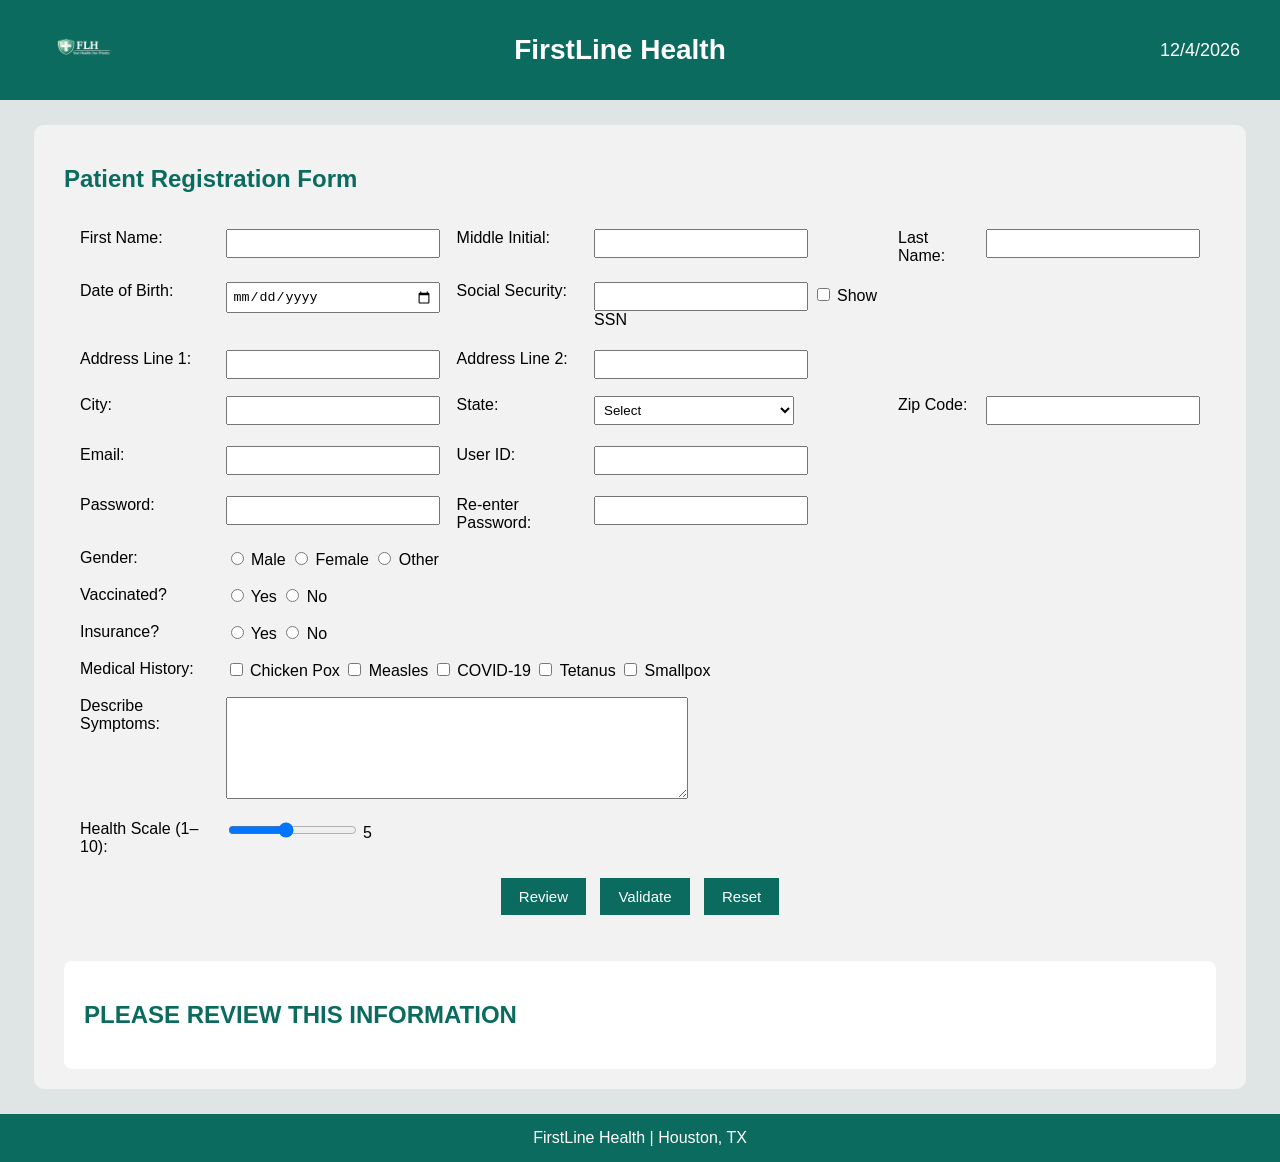
<file: index.html>
<!DOCTYPE html>
<html lang="en">

<head>

<meta charset="UTF-8">

<meta name="viewport"
content="width=device-width, initial-scale=1.0">

<title>FirstLine Health</title>

<link rel="stylesheet"
href="style.css">

<script src="script.js" defer></script>

</head>

<body>

<div id="header">

<div class="logo-section">

<img src="./logo.png"
alt="FLH Logo"
class="logo">

</div>

<div class="title-section">

<h1>FirstLine Health</h1>

</div>

<div id="currentDate"></div>

</div>

<div id="main">

<h2>Patient Registration Form</h2>

<form action="thankyou.html"
id="patientForm"
onsubmit="return false;">

<table>

<tr>

<td>First Name:</td>

<td>
<input type="text"
id="firstName"
oninput="validateFirstName()">

<span class="error"
id="firstNameError"></span>
</td>

<td>Middle Initial:</td>

<td>
<input type="text"
maxlength="1">
</td>

<td>Last Name:</td>

<td>
<input type="text"
id="lastName"
oninput="validateLastName()">

<span class="error"
id="lastNameError"></span>
</td>

</tr>

<tr>

<td>Date of Birth:</td>

<td>
<input type="date"
id="dob"
onblur="validateDOB()">

<span class="error"
id="dobError"></span>
</td>

<td>Social Security:</td>

<td>

<input type="password"
id="ssn"
maxlength="11"
oninput="validateSSN()">

<label>

<input type="checkbox"
onclick="toggleSSN()">

Show SSN

</label>

<span class="error"
id="ssnError"></span>

</td>

</tr>

<tr>

<td>Address Line 1:</td>

<td>
<input type="text"
id="address1">
</td>

<td>Address Line 2:</td>

<td>
<input type="text"
id="address2">
</td>

</tr>

<tr>

<td>City:</td>

<td>
<input type="text"
id="city">
</td>

<td>State:</td>

<td>

<select id="state">

<option value="">Select</option>

<option>TX</option>
<option>CA</option>
<option>NY</option>
<option>FL</option>
<option>WA</option>

</select>

</td>

<td>Zip Code:</td>

<td>
<input type="text"
id="zip"
maxlength="5"
oninput="validateZip()">

<span class="error"
id="zipError"></span>
</td>

</tr>

<tr>

<td>Email:</td>

<td>
<input type="text"
id="email"
oninput="validateEmail()">

<span class="error"
id="emailError"></span>
</td>

<td>User ID:</td>

<td>
<input type="text"
id="userId"
oninput="validateUserID()">

<span class="error"
id="userIdError"></span>
</td>

</tr>

<tr>

<td>Password:</td>

<td>
<input type="password"
id="password"
oninput="validatePasswordStrength()">

<span class="error"
id="passwordError"></span>
</td>

<td>Re-enter Password:</td>

<td>
<input type="password"
id="confirmPassword"
oninput="validatePasswordMatch()">

<span class="error"
id="confirmPasswordError"></span>
</td>

</tr>

<tr>

<td>Gender:</td>

<td colspan="5">

<label><input type="radio" name="gender"> Male</label>

<label><input type="radio" name="gender"> Female</label>

<label><input type="radio" name="gender"> Other</label>

</td>

</tr>

<tr>

<td>Vaccinated?</td>

<td colspan="5">

<label><input type="radio" name="vaccine"> Yes</label>

<label><input type="radio" name="vaccine"> No</label>

</td>

</tr>

<tr>

<td>Insurance?</td>

<td colspan="5">

<label><input type="radio" name="insurance"> Yes</label>

<label><input type="radio" name="insurance"> No</label>

</td>

</tr>

<tr>

<td>Medical History:</td>

<td colspan="5">

<label><input type="checkbox"> Chicken Pox</label>

<label><input type="checkbox"> Measles</label>

<label><input type="checkbox"> COVID-19</label>

<label><input type="checkbox"> Tetanus</label>

<label><input type="checkbox"> Smallpox</label>

</td>

</tr>

<tr>

<td>Describe Symptoms:</td>

<td colspan="5">

<textarea id="symptoms"></textarea>

</td>

</tr>

<tr>

<td>Health Scale (1–10):</td>

<td colspan="5">

<input type="range"
id="salary"
min="1"
max="10"
value="5"
oninput="updateSlider()">

<span id="salaryValue">5</span>

</td>

</tr>

<tr>

<td colspan="6"
align="center">

<button type="button"
onclick="reviewForm()">
Review
</button>

<button type="button"
onclick="validateForm()">
Validate
</button>

<input type="reset"
value="Reset">

<button type="button"
id="submitBtn"
style="display:none;"
onclick="goToThankYou()">

Submit

</button>

</td>

</tr>

</table>

</form>

<div id="reviewSection">

<h2>PLEASE REVIEW THIS INFORMATION</h2>

<div id="reviewOutput"></div>

</div>

</div>

<div id="footer">

FirstLine Health | Houston, TX

</div>

</body>
</html>
</file>
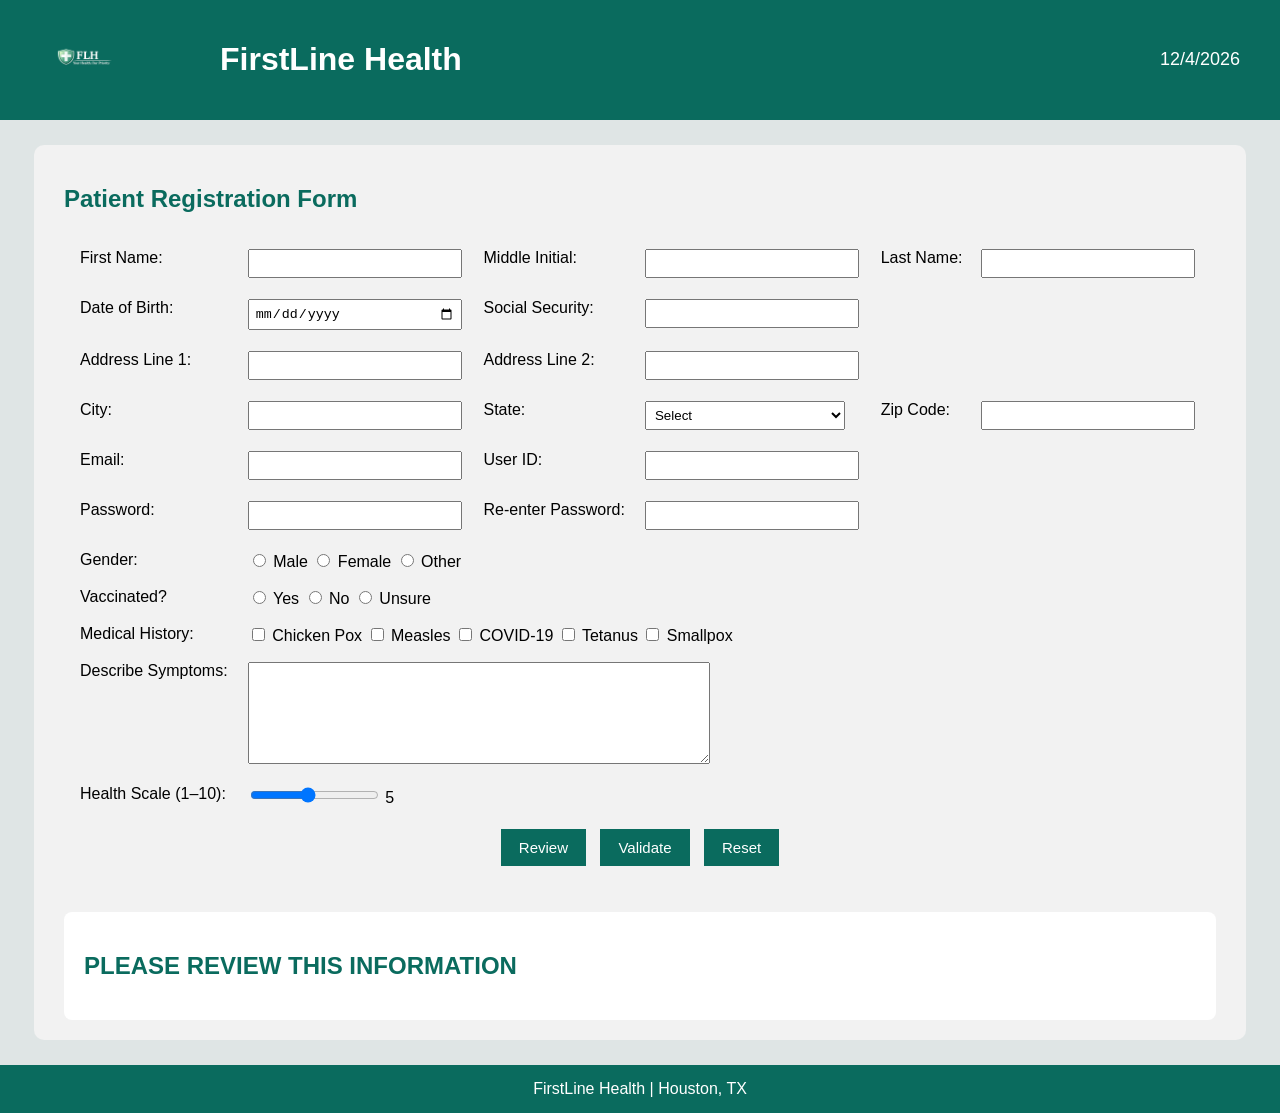
<file: Homework3.html>
<!DOCTYPE html>
<html lang="en">

<head>

<meta charset="UTF-8">

<title>FirstLine Health - Patient Registration</title>

<link rel="stylesheet" href="style.css">

<script src="script.js" defer></script>

<script>
window.onload = function() {

    const dateElement =
    document.getElementById("currentDate");

    const today = new Date();

    const options = {
        weekday: 'long',
        year: 'numeric',
        month: 'long',
        day: 'numeric'
    };

    dateElement.innerHTML =
    today.toLocaleDateString(undefined, options);
};
</script>

</head>

<body>

<div id="header">

<img src="logo.png" class="logo">

<h1>FirstLine Health</h1>

<div id="currentDate"></div>

</div>

<div id="main">

<h2>Patient Registration Form</h2>

<form action="thankyou.html" id="patientForm">

<table>

<tr>

<td>First Name:</td>

<td>

<input type="text"
id="firstName"
oninput="validateFirstName()"
required>

<span class="error"
id="firstNameError"></span>

</td>

<td>Middle Initial:</td>

<td>

<input type="text"
id="middleInitial"
maxlength="1"
oninput="validateMiddleInitial()">

<span class="error"
id="middleInitialError"></span>

</td>

<td>Last Name:</td>

<td>

<input type="text"
id="lastName"
oninput="validateLastName()"
required>

<span class="error"
id="lastNameError"></span>

</td>

</tr>

<tr>

<td>Date of Birth:</td>

<td>

<input type="date"
id="dob"
onblur="validateDOB()">

<span class="error"
id="dobError"></span>

</td>

<td>Social Security:</td>

<td>

<input type="password"
id="ssn"
maxlength="11"
oninput="validateSSN()">

<span class="error"
id="ssnError"></span>

</td>

</tr>

<tr>

<td>Address Line 1:</td>

<td>

<input type="text"
id="address1"
oninput="validateAddress()">

<span class="error"
id="addressError"></span>

</td>

<td>Address Line 2:</td>

<td>

<input type="text"
id="address2">

</td>

</tr>

<tr>

<td>City:</td>

<td>

<input type="text"
id="city"
oninput="validateCity()">

<span class="error"
id="cityError"></span>

</td>

<td>State:</td>

<td>

<select id="state">

<option value="">Select</option>
<option>TX</option>
<option>CA</option>
<option>NY</option>
<option>FL</option>
<option>WA</option>

</select>

</td>

<td>Zip Code:</td>

<td>

<input type="text"
id="zip"
maxlength="5"
oninput="validateZip()">

<span class="error"
id="zipError"></span>

</td>

</tr>

<tr>

<td>Email:</td>

<td>

<input type="text"
id="email"
oninput="validateEmail()">

<span class="error"
id="emailError"></span>

</td>

<td>User ID:</td>

<td>

<input type="text"
id="userId"
oninput="validateUserID()">

<span class="error"
id="userIdError"></span>

</td>

</tr>

<tr>

<td>Password:</td>

<td>

<input type="password"
id="password"
oninput="validatePasswordStrength()">

<span class="error"
id="passwordError"></span>

</td>

<td>Re-enter Password:</td>

<td>

<input type="password"
id="confirmPassword"
oninput="validatePasswordMatch()">

<span class="error"
id="confirmPasswordError"></span>

</td>

</tr>

<tr>

<td>Gender:</td>

<td colspan="5">

<label><input type="radio" name="gender"> Male</label>

<label><input type="radio" name="gender"> Female</label>

<label><input type="radio" name="gender"> Other</label>

</td>

</tr>

<tr>

<td>Vaccinated?</td>

<td colspan="5">

<label><input type="radio" name="vaccine"> Yes</label>

<label><input type="radio" name="vaccine"> No</label>

<label><input type="radio" name="vaccine"> Unsure</label>

</td>

</tr>

<tr>

<td>Medical History:</td>

<td colspan="5">

<label><input type="checkbox"> Chicken Pox</label>

<label><input type="checkbox"> Measles</label>

<label><input type="checkbox"> COVID-19</label>

<label><input type="checkbox"> Tetanus</label>

<label><input type="checkbox"> Smallpox</label>

</td>

</tr>

<tr>

<td>Describe Symptoms:</td>

<td colspan="5">

<textarea id="symptoms"></textarea>

</td>

</tr>

<tr>

<td>Health Scale (1–10):</td>

<td colspan="5">

<input type="range"
id="salary"
min="1"
max="10"
value="5"
oninput="updateSlider()">

<span id="salaryValue">5</span>

</td>

</tr>

<tr>

<td colspan="6" align="center">

<button type="button"
onclick="reviewForm()">

Review

</button>

<button type="button"
onclick="validateForm()">

Validate

</button>

<input type="reset"
value="Reset">

<input type="submit"
id="submitBtn"
value="Submit"
style="display:none;">

</td>

</tr>

</table>

</form>

<div id="reviewSection">

<h2>PLEASE REVIEW THIS INFORMATION</h2>

<div id="reviewOutput"></div>

</div>

</div>

<div id="footer">

FirstLine Health | Houston, TX

</div>

</body>
</html>
</file>
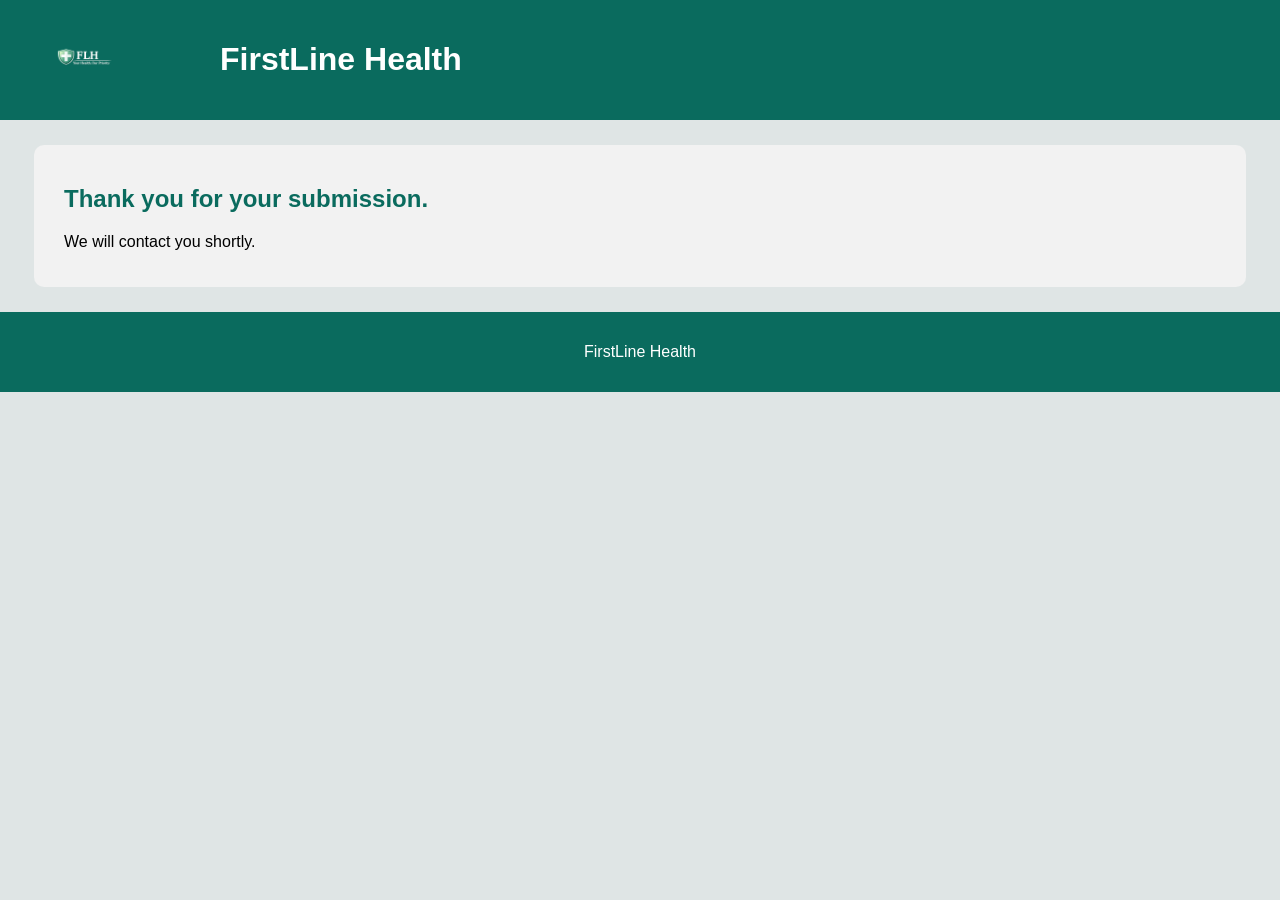
<file: thankyou.html>
<!DOCTYPE html>
<html>

<head>

<meta charset="UTF-8">

<title>Thank You</title>

<link rel="stylesheet" href="style.css">

</head>

<body>

<div id="header">

<img src="logo.png" class="logo">

<h1>FirstLine Health</h1>

</div>

<div id="main">

<h2>Thank you for your submission.</h2>

<p>
We will contact you shortly.
</p>

</div>

<div id="footer">

<p>FirstLine Health</p>

</div>

</body>
</html>
</file>
<file: style.css>
body {

    font-family: Arial, sans-serif;

    background-color: #dfe5e5;

    margin: 0;

    padding: 0;
}

#header {

    background-color: #0a6b5e;

    color: white;

    padding: 20px 40px;

    display: grid;

    grid-template-columns: 180px 1fr 220px;

    align-items: center;

    overflow: hidden;
}

.logo {

    width: 90px;

    height: auto;

    object-fit: contain;

    display: block;
}

.title-section {

    text-align: center;
}

.title-section h1 {

    margin: 0;

    font-size: 28px;

    color: white;
}

#currentDate {

    text-align: right;

    color: white;

    font-size: 18px;
}

#main {

    width: 90%;

    max-width: 1350px;

    margin: 25px auto;

    background-color: #f2f2f2;

    padding: 20px 30px;

    border-radius: 10px;
}

h2 {

    color: #0a6b5e;

    font-size: 24px;
}

table {

    width: 100%;

    border-spacing: 15px;
}

td {

    color: black;

    vertical-align: top;

    font-size: 16px;
}

input[type="text"],
input[type="password"],
input[type="date"],
select {

    width: 200px;

    padding: 5px;
}

textarea {

    width: 450px;

    height: 90px;

    padding: 5px;
}

button,
input[type="submit"],
input[type="reset"] {

    background-color: #0a6b5e;

    color: white;

    border: none;

    padding: 10px 18px;

    margin: 5px;

    cursor: pointer;

    font-size: 15px;
}

.error {

    color: red;

    font-size: 12px;

    display: block;

    margin-top: 4px;
}

#reviewSection {

    margin-top: 25px;

    background: white;

    padding: 20px;

    border-radius: 8px;

    color: black;
}

#footer {

    background-color: #0a6b5e;

    color: white;

    text-align: center;

    padding: 15px;

    margin-top: 20px;
}
</file>
